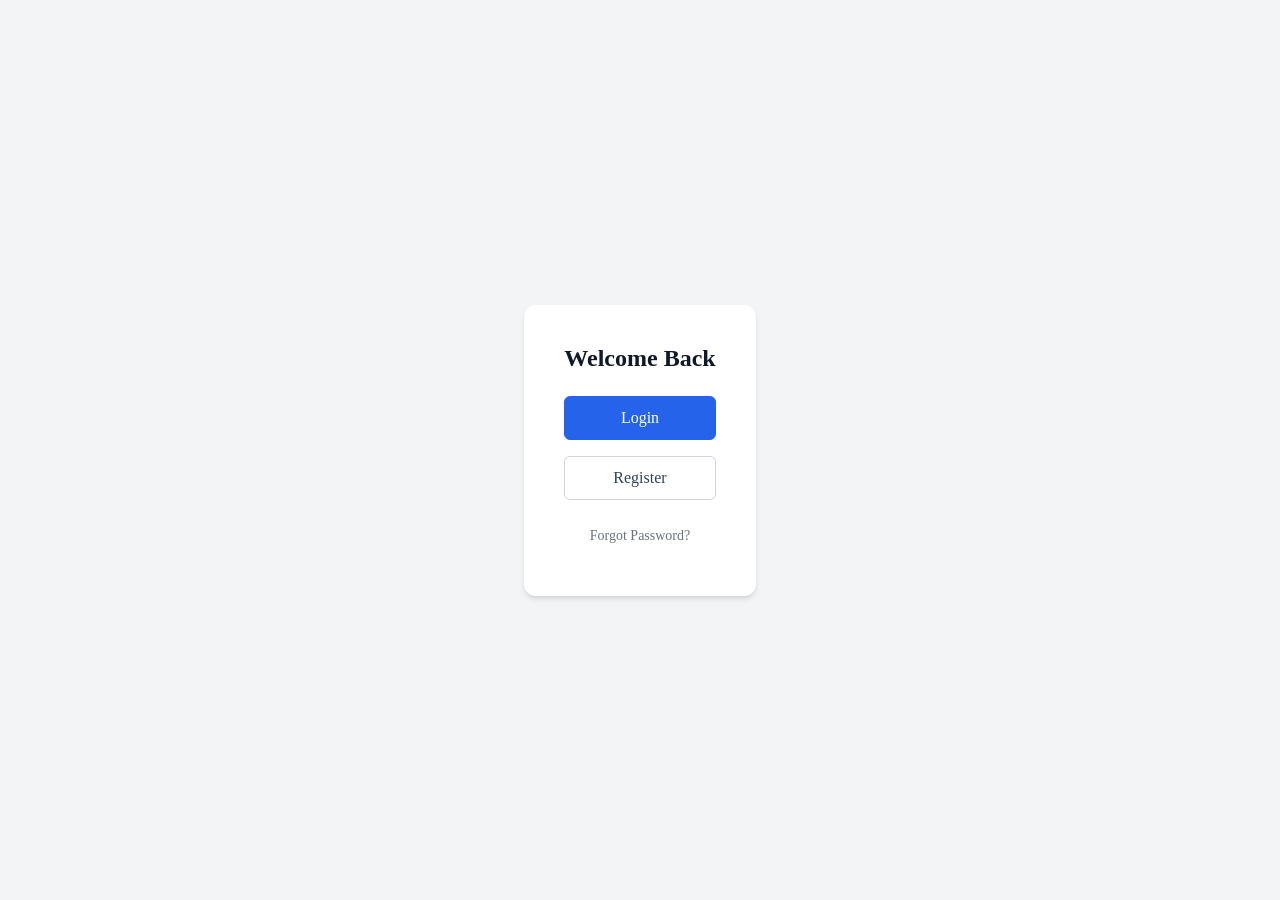
<file: assets/index.html>
<!DOCTYPE html>
<html lang="en">
<head>
    <meta charset="UTF-8">
    <meta name="viewport" content="width=device-width, initial-scale=1.0">
    <link rel="stylesheet" href="/assets/style.css">
</head>
<body>
    <div class="auth-card">
        <h1>Welcome Back</h1>
        
        <a href="/kratos/self-service/login/browser" class="btn btn-primary">Login</a>
        
        <!-- Secondary Action -->
        <a href="/kratos/self-service/registration/browser" class="btn btn-secondary">Register</a>
        
        <!-- Tertiary Action -->
        <a href="/kratos/self-service/recovery/browser" class="btn btn-text" data-tooltip="Email will be sent to the mailslurper instance that you can access at localhost:4436">Forgot Password?</a>
    </div>

</body>
</html>
</file>
<file: assets/style.css>
body, html {
    margin: 0;
    padding: 0;
    background-color: #f3f4f6;
    height: 100vh;
    display: flex;
    align-items: center;
    justify-content: center;
}

.auth-card {
    background-color: #ffffff;
    padding: 2.5rem;
    border-radius: 12px;
    box-shadow: 0 4px 6px -1px rgba(0, 0, 0, 0.1), 0 2px 4px -1px rgba(0, 0, 0, 0.06);
    width: 100%;
    max-width: 400px;
    text-align: center;
}

.auth-card h1 {
    color: #111827;
    margin-top: 0;
    margin-bottom: 1.5rem;
    font-size: 1.5rem;
}

/* Button base styles */
.btn {
    display: block;
    width: 100%;
    padding: 0.75rem 1rem;
    margin-bottom: 1rem;
    border-radius: 6px;
    text-decoration: none;
    font-weight: 500;
    font-size: 1rem;
    box-sizing: border-box;
    transition: all 0.2s ease;
}

.btn-primary {
    background-color: #2563eb;
    color: #ffffff;
    border: 1px solid #2563eb;
}
.btn-primary:hover {
    background-color: #1d4ed8;
    border-color: #1d4ed8;
}

.btn-secondary {
    background-color: #ffffff;
    color: #374151;
    border: 1px solid #d1d5db;
}

.btn-secondary:hover {
    background-color: #f9fafb;
    border-color: #9ca3af;
}

/* Text Link (Forgot Password) */
.btn-text {
    background-color: transparent;
    color: #6b7280;
    margin-bottom: 0; /* Remove bottom margin for the last item */
    font-size: 0.875rem;
}
.btn-text:hover {
    color: #111827;
    text-decoration: underline;
}

/* 1. Make the link the positioning anchor for the tooltip */
.btn-text {
  position: relative;
  display: inline-block; /* Ensures consistent layout & sizing */
  text-decoration: none;
}

/* 2. Build the tooltip box using the ::after pseudo-element */
.btn-text::after {
  content: attr(data-tooltip); /* Pulls text dynamically from HTML */
  position: absolute;
  bottom: 130%; /* Positions the box directly above the link */
  left: 50%;
  transform: translateX(-50%); /* Centers the tooltip horizontally */
  
  /* Styling & Cosmetics */
  background-color: #222222;
  color: #ffffff;
  padding: 6px 12px;
  border-radius: 4px;
  font-size: 0.75rem;
  white-space: nowrap; /* Keeps text on one line */
  box-shadow: 0 4px 6px rgba(0, 0, 0, 0.1);
  
  /* Prevent interaction glitches */
  pointer-events: none; 
  
  /* Setup smooth fade-in animation */
  opacity: 0;
  visibility: hidden;
  transition: opacity 0.2s ease, transform 0.2s ease;
}

/* 3. Reveal the tooltip on hover OR when a keyboard user tabs onto it (focus) */
.btn-text:hover::after,
.btn-text:focus::after {
  opacity: 1;
  visibility: visible;
  transform: translateX(-50%) translateY(-4px); /* Slight nudge upward on reveal */
}

/* ==========================================
   Kratos Styles 
   ========================================== */
.kratos-body {
    margin: 0;
    padding: 0;
    font-family: -apple-system, BlinkMacSystemFont, "Segoe UI", Roboto, Helvetica, Arial, sans-serif;
    background-color: #f3f4f6;
    min-height: 100vh;
    display: flex;
    align-items: center;
    justify-content: center;
}

.kratos-container {
    width: 100%;
    max-width: 420px;
    padding: 1rem;
    box-sizing: border-box;
}

.kratos-container h2 {
    color: #dc2626;
    text-align: center;
    font-size: 1rem;
    font-weight: 500;
    margin-bottom: 1.5rem;
    background-color: #fee2e2;
    padding: 0.75rem;
    border-radius: 6px;
}

.kratos-card {
    background-color: #ffffff;
    padding: 2.5rem;
    border-radius: 12px;
    box-shadow: 0 4px 6px -1px rgba(0, 0, 0, 0.1), 0 2px 4px -1px rgba(0, 0, 0, 0.06);
}

.kratos-form {
    display: flex;
    flex-direction: column;
    gap: 1.25rem;
}

.kratos-form-group {
    display: flex;
    flex-direction: column;
    gap: 0.5rem;
}

.kratos-form-group label {
    font-size: 0.875rem;
    font-weight: 500;
    color: #374151;
}

.kratos-form-group input {
    padding: 0.75rem 1rem;
    border: 1px solid #d1d5db;
    border-radius: 6px;
    font-size: 1rem;
    color: #111827;
    transition: border-color 0.2s ease, box-shadow 0.2s ease;
    box-sizing: border-box;
    width: 100%;
}

.kratos-form-group input:focus {
    outline: none;
    border-color: #2563eb;
    box-shadow: 0 0 0 3px rgba(37, 99, 235, 0.1);
}

.kratos-form-group button {
    background-color: #2563eb;
    color: #ffffff;
    border: 1px solid #2563eb;
    padding: 0.75rem 1rem;
    border-radius: 6px;
    font-weight: 500;
    font-size: 1rem;
    cursor: pointer;
    transition: all 0.2s ease;
    width: 100%;
    margin-top: 0.5rem;
}

.kratos-form-group button:hover {
    background-color: #1d4ed8;
    border-color: #1d4ed8;
}

.kratos-form-group button[value="previous"] {
    background-color: #ffffff;
    color: #374151;
    border: 1px solid #d1d5db;
}

.kratos-form-group button[value="previous"]:hover {
    background-color: #f9fafb;
    border-color: #9ca3af;
}

.kratos-form-group ul {
    margin: 0;
    padding: 0;
    list-style-type: none;
}

.kratos-node-error {
    color: #dc2626;
    font-size: 0.75rem;
    font-weight: 500;
    margin-top: 0.25rem;
}

.user-data {
    margin-bottom: 2rem;
    color: #374151;
    font-size: 1rem;
    line-height: 1.5;
}
.user-data strong {
    color: #111827;
    display: inline-block;
    width: 90px;
}
.dashboard-header {
    margin-top: 0;
    margin-bottom: 1.5rem;
    color: #111827;
    font-size: 1.5rem;
    border-bottom: 1px solid #e5e7eb;
    padding-bottom: 1rem;
}
</file>
